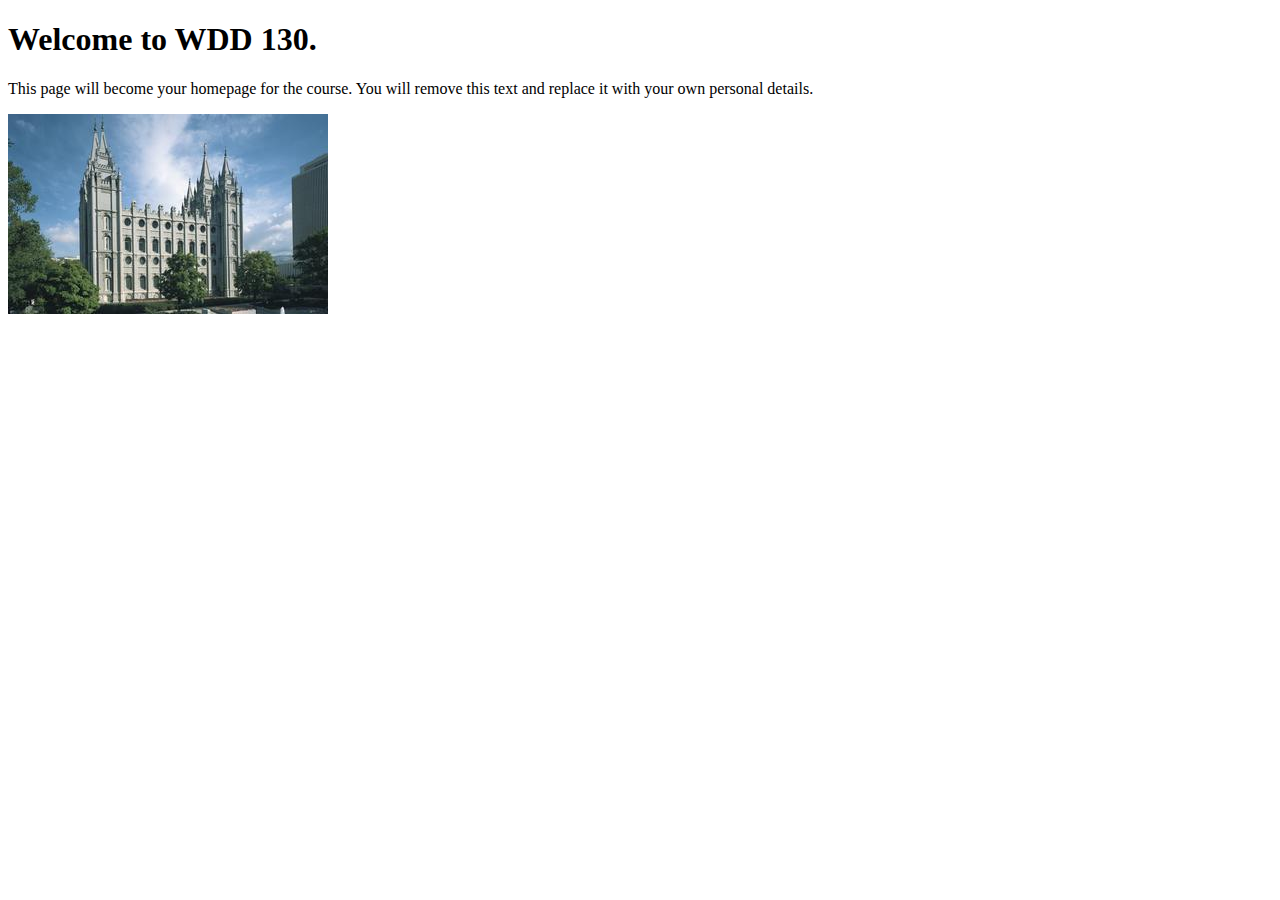
<file: index.html>
<!DOCTYPE html>
<html lang="en">
<head>
    <meta charset="UTF-8">
    <meta name="viewport" content="width=device-width, initial-scale=1.0">
    <title>WDD 130 | Personal Homepage</title>
</head>
<body>
    <h1>Welcome to WDD 130.</h1>
    <p>This page will become your homepage for the course. You will remove this text and replace it with your own personal details.</p>

    <img src="images/salt-lake-temple.jpg" alt="The Salt Lake Temple.">
</body>
</html>
</file>
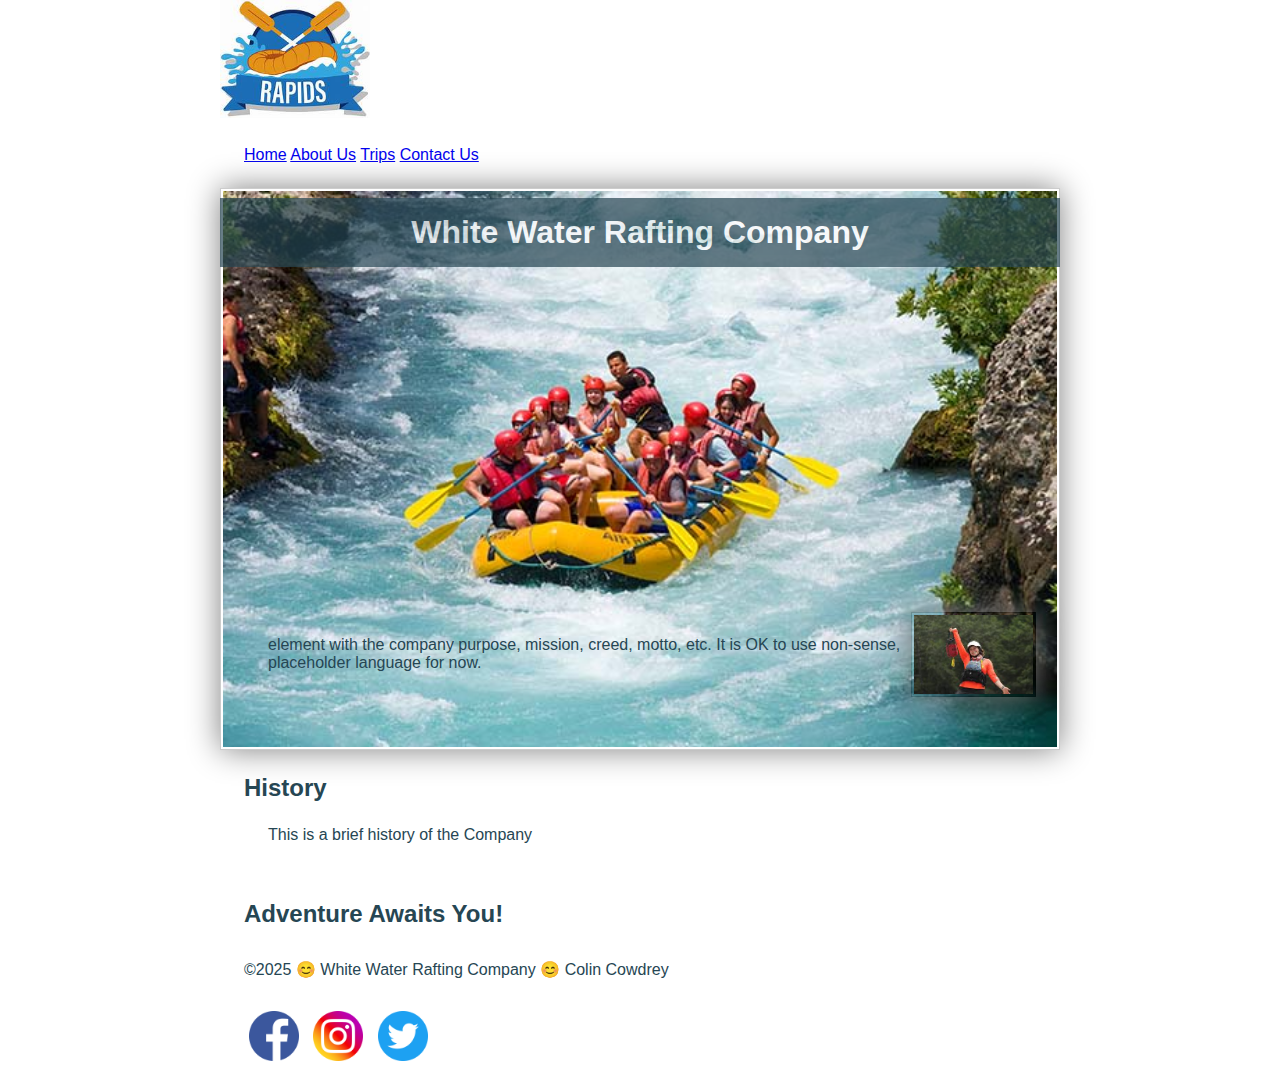
<file: Backup/about.html>
<!DOCTYPE html>
<html lang="en">

<head>
    <meta charset="UTF-8">
    <meta name="viewport" content="width=device-width, initial-scale=1.0">
    <title>About Us and the rafting company name</title>
    <meta name="description" content="The White Water Rafting Company - for the ride of your life">
    <meta name="author" content="Colin Cowdrey">
    <link rel="stylesheet" href="styles/rafting.css"> 
</head>

<body>
    <header>
        <img src="images/z-crossedoars.jpeg" alt="WWR Logo" width="150">
        <nav>
            <a href="index.html">Home</a>
            <a href="about.html">About Us</a>
            <a href="trips.html">Trips</a>
            <a href="contact.html">Contact Us</a>

        </nav>

    </header>
    
    <main>
        <div class="hero">
            <img src="images/hero.jpg" alt="Rafting Heroes">
            <h1>White Water Rafting Company</h1>
            <article>
                <img src="images/happy-rafter.jpg" alt="A Happy Rafter">
                <p>element with the company purpose, mission, creed, motto, etc. It is OK to use non-sense, placeholder language for now.</p>
            </article>
        </div>    
            <section>
                <h2>History</h2>
                <p>This is a brief history of the Company</p>
            </section>
            <section>
                <h2>Adventure Awaits You!</h2>
            </section>
    </main>

    <footer>
        <p>&copy;2025 😊 White Water Rafting Company 😊 Colin Cowdrey</p>

        <nav class="socialmedia">
            <a href="https://facebook.com">
                <img src="images/facebook.png" alt="Facebook">
            </a>
            <a href="https://instagram.com">
                <img src="images/instagram.png" alt="Instagram">
            </a>
            <a href="https://twitter.com">
             <img src="images/twitter.png" alt="Twitter">
            </a>
        </nav>

    </footer>
        
</body>

</html>
</file>
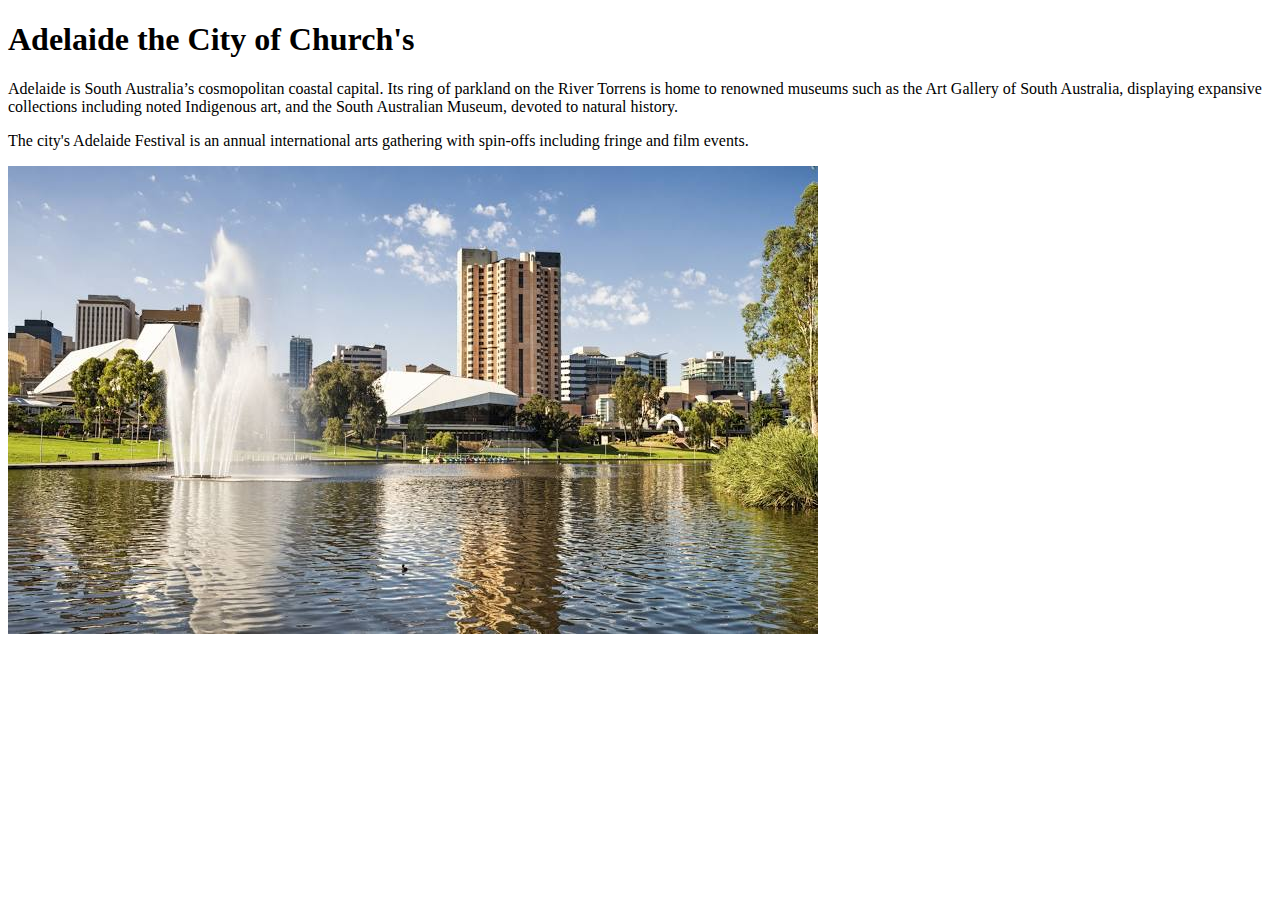
<file: week01/favorite-city.html>
<!DOCTYPE html>
<html lang="en">

<head>
    <meta charset="UTF-8">
    <meta name="viewport" content="width=device-width, initial-scale=1.0">
    <title>My Favorite City</title>
</head>

<body>
    <h1>Adelaide the City of Church's</h1>
    <p>Adelaide is South Australia’s cosmopolitan coastal capital. Its ring of parkland on the River Torrens is home to
        renowned museums such as the Art Gallery of South Australia, displaying expansive collections including noted
        Indigenous art, and the South Australian Museum, devoted to natural history.</p>
    <p>The city's Adelaide Festival is an annual international arts gathering with spin-offs including fringe and film
        events.</p>
    <img src="images/adelaide-image.jpeg" alt="The Festival Theatre on the banks of the Torrens">

</body>

</html>
</file>
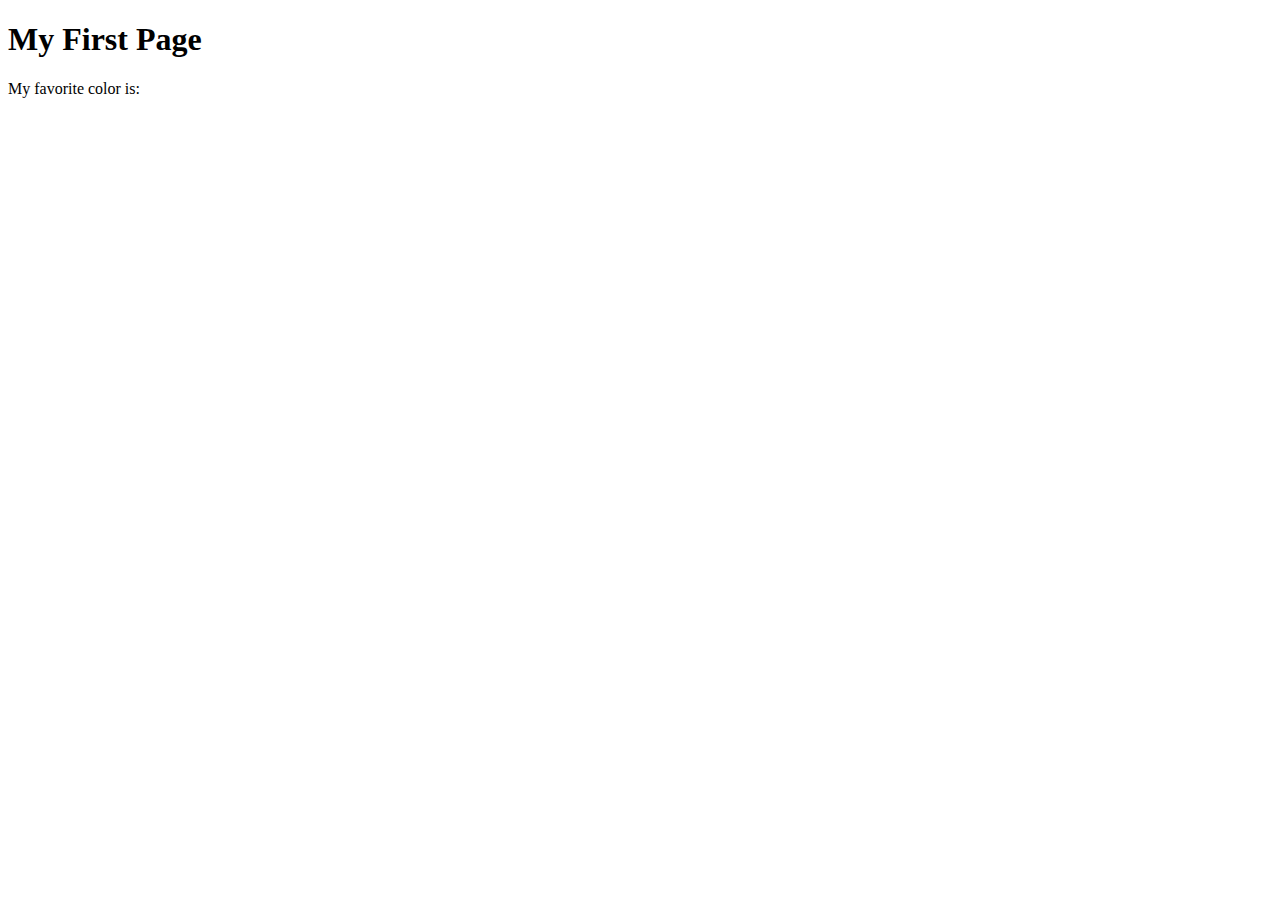
<file: week01/first-page.html>
<!DOCTYPE html>
<html lang="en">
<head>
    <meta charset="UTF-8">
    <meta name="viewport" content="width=device-width, initial-scale=1.0">
    <title>My First Page</title>
</head>
<body>
    <h1>My First Page</h1>
    <p>My favorite color is: </p>
</body>
</html>
</file>
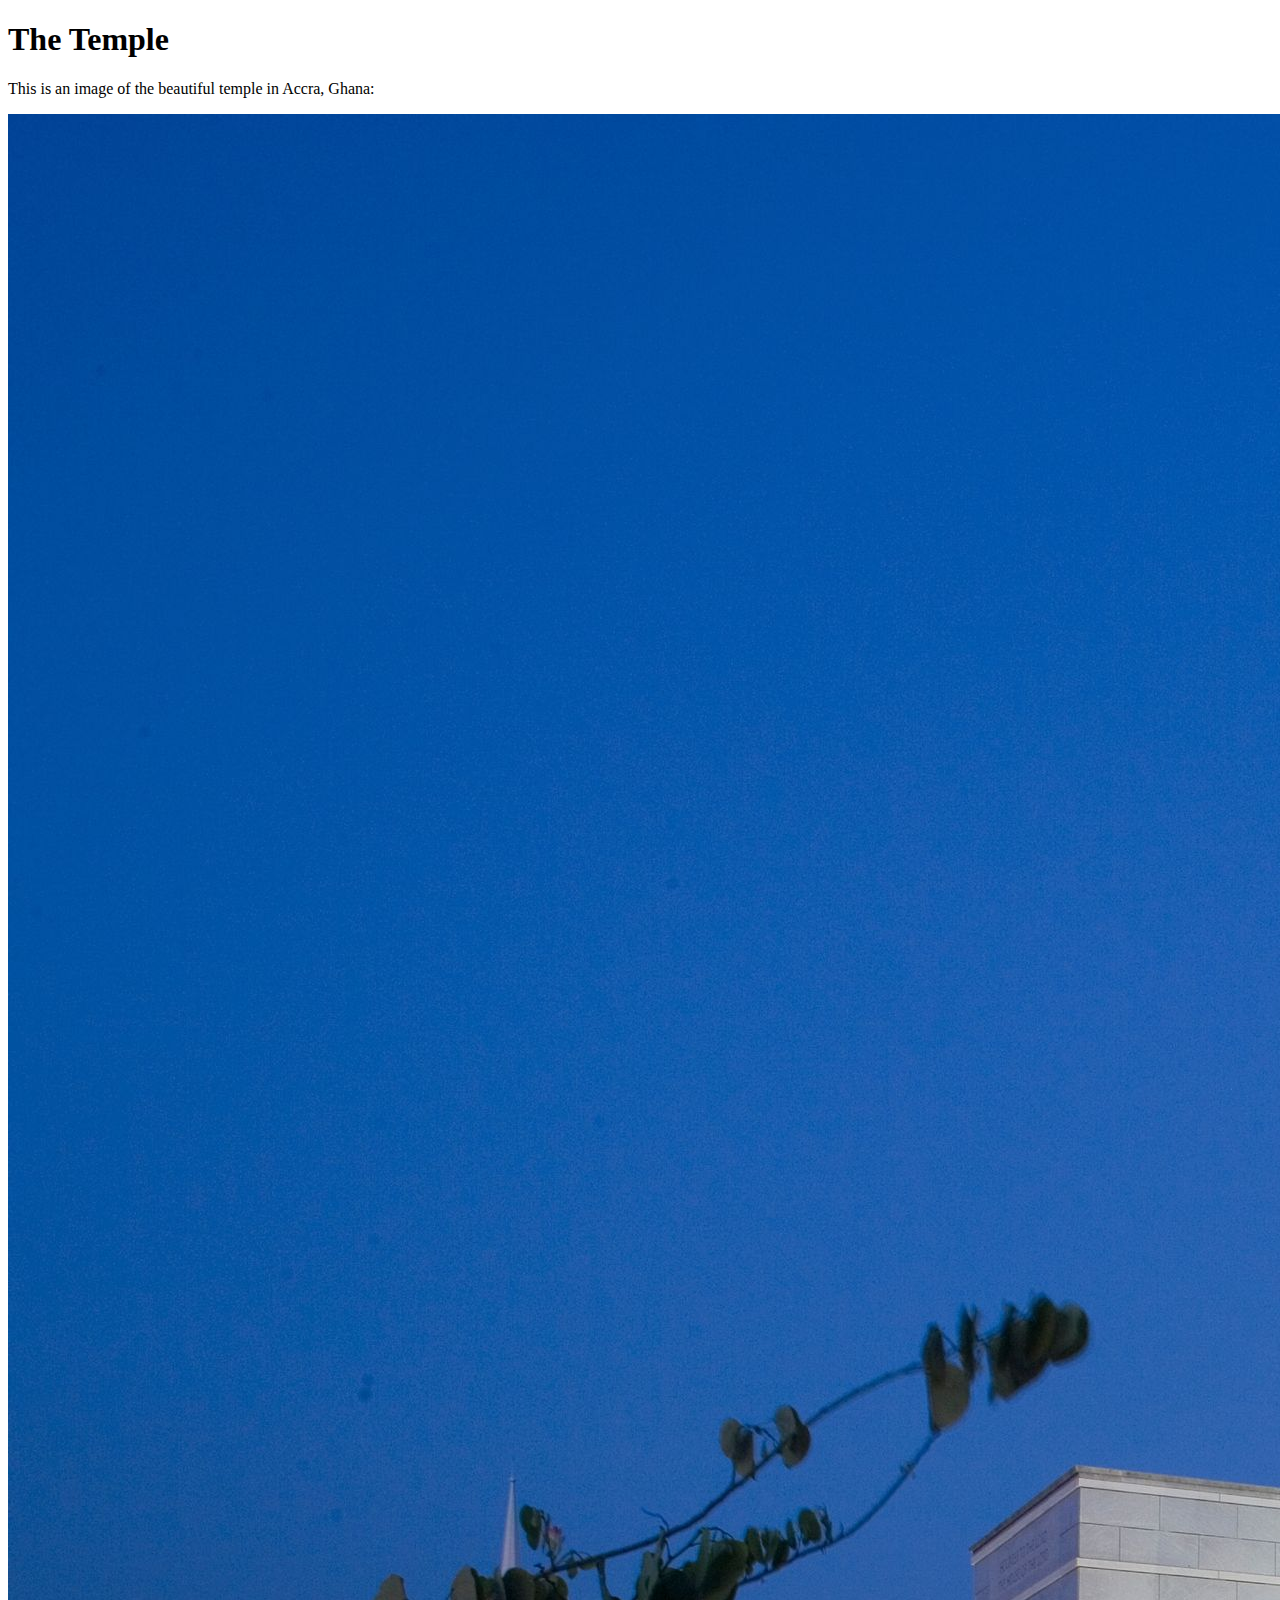
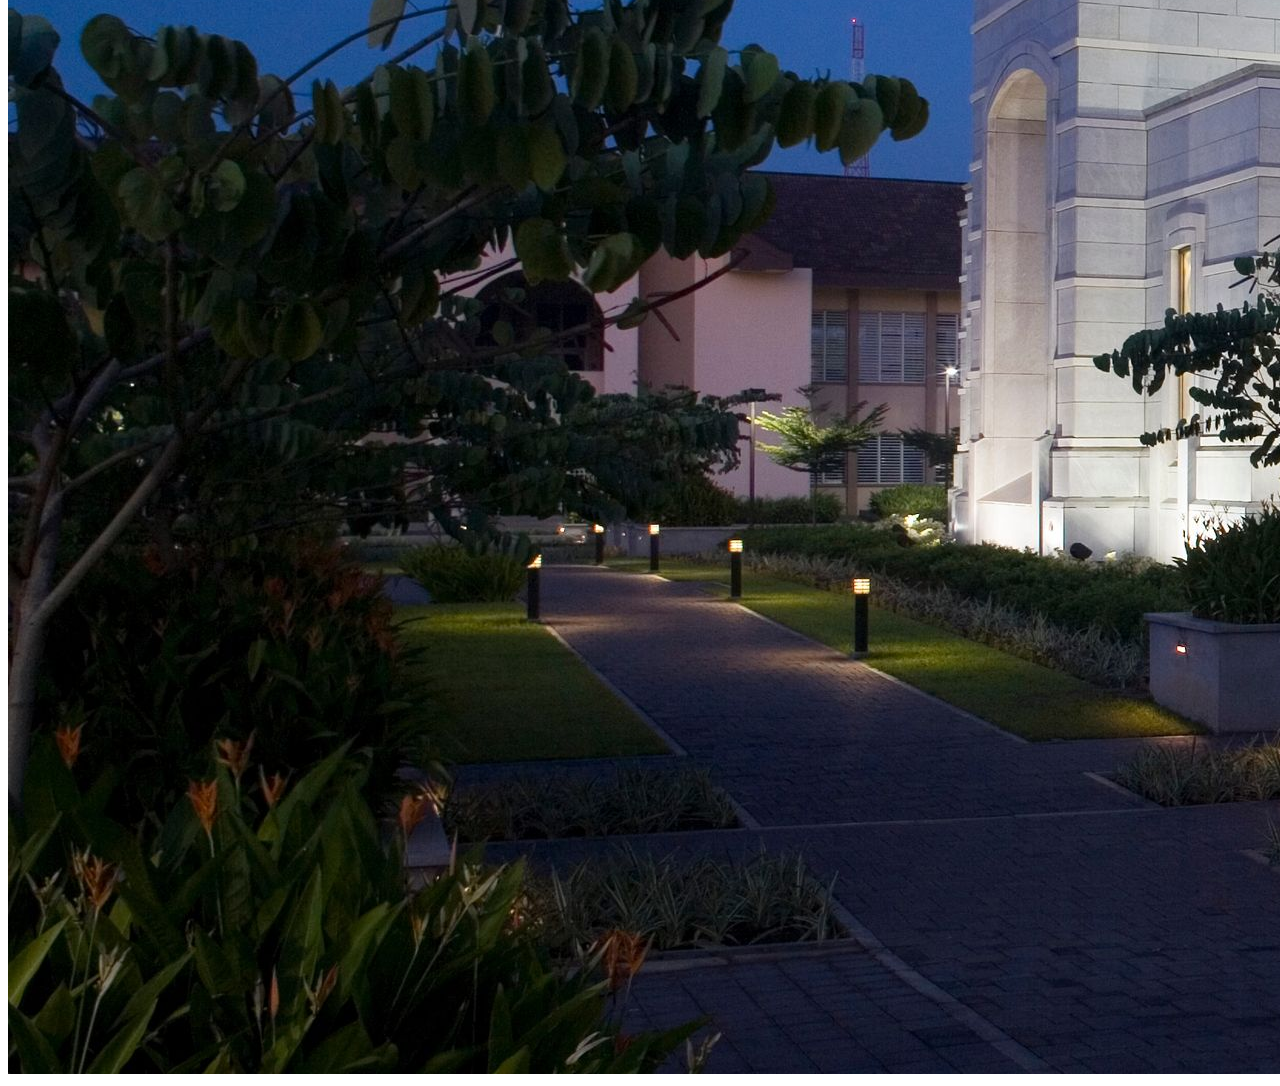
<file: week01/images.html>
<!DOCTYPE html>
<html lang="en">
<head>
    <meta charset="UTF-8">
    <meta name="viewport" content="width=device-width, initial-scale=1.0">
    <title>Temple Image</title>
</head>
<body>
    <h1>The Temple</h1>
    <p>This is an image of the beautiful temple in Accra, Ghana:</p>
    <img src="images/temple-large.jpeg" alt="The Accra Ghana Temple">
    
</body>
</html>
</file>
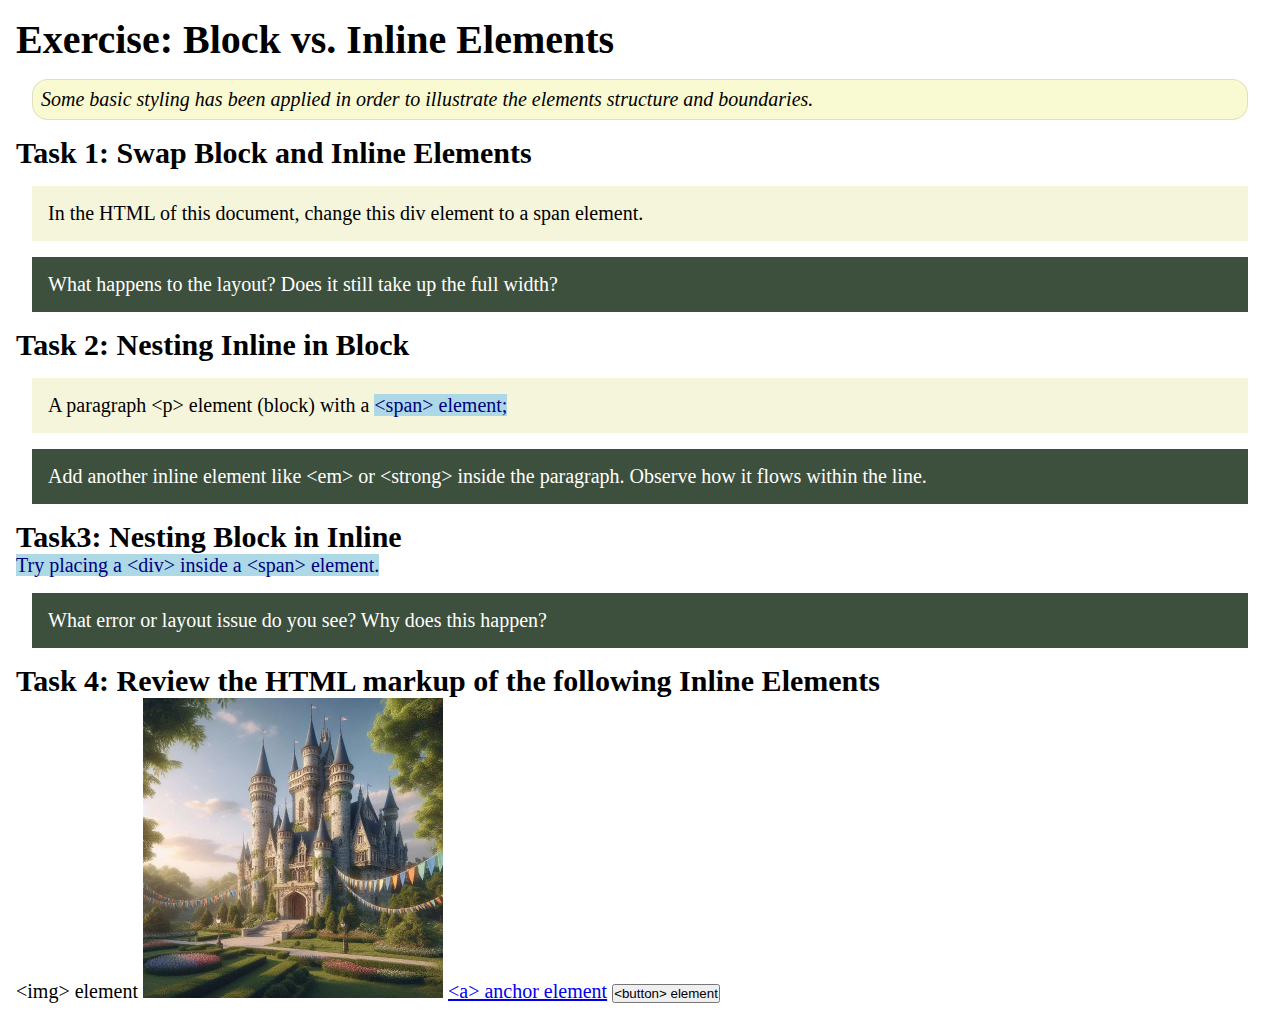
<file: week02/block-vs-inline.html>
<!DOCTYPE html>
<html lang="en">

<head>
    <meta charset="UTF-8">
    <meta name="viewport" content="width=device-width, initial-scale=1.0">
    <title>Exercise: Block vs. Inline Elements</title>
    <link rel="stylesheet" href="styles/block-vs-inline.css">
</head>

<body>
    <main>
        <h1>Exercise: Block vs. Inline Elements</h1>
        <p class="note">Some basic styling has been applied in order to illustrate the elements structure and
            boundaries.</p>

        <h2>Task 1: Swap Block and Inline Elements</h2>
        <div>In the HTML of this document, change this div element to a span element.</div>

        <p class="question">What happens to the layout? Does it still take up the full width?</p>

        <h2>Task 2: Nesting Inline in Block</h2>
        <p>A paragraph &lt;p&gt; element (block) with a <span>&lt;span&gt; element;</span></p>
        <p class="question">Add another inline element like &lt;em&gt; or &lt;strong&gt; inside the paragraph. Observe
            how it flows within the line.</p>

        <h2>Task3: Nesting Block in Inline</h2>
        <span>Try placing a &lt;div&gt; inside a &lt;span&gt; element.</span>
            <p class="question">What error or layout issue do you see? Why does this happen?</p>


            <h2>Task 4: Review the HTML markup of the following Inline Elements</h2>
        &lt;img&gt; element
        <img src="images/castle.webp" alt="placeholder image (images are inline)" width="300" height="300">
        <a href="https://churchofjesuschrist.org">&lt;a&gt; anchor element</a>
        <button type="button">&lt;button&gt; element</button>
    </main>
</body>

</html>
</file>
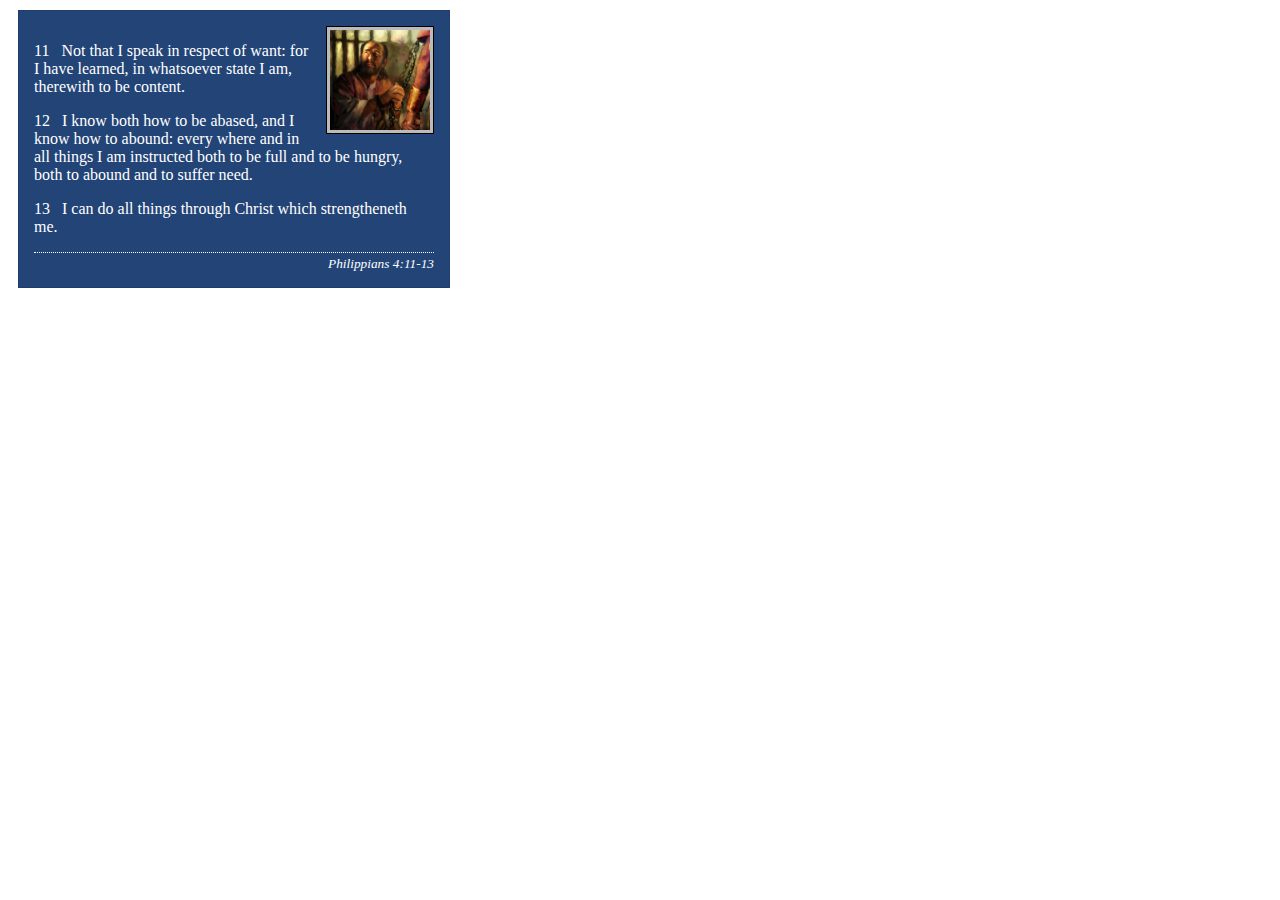
<file: week02/box-model-solution.html>
<!DOCTYPE html>
<html lang="en">
<head>
    <meta charset="UTF-8">
    <meta name="viewport" content="width=device-width, initial-scale=1.0">
    <title>Box Model Activity</title>
    <link rel="stylesheet" href="styles/box-model-solution.css">
</head>
<body>
    <main>
        <div class="callout">
            <img src="images/apostle-paul-imprisoned.webp" alt="Paul the Apostle - Imprisoned in Rome" width="200" height="200">
            <blockquote>
                <p>11 &nbsp; Not that I speak in respect of want: for I have learned, in whatsoever state I am, therewith to be content.</p>
                <p>12 &nbsp; I know both how to be abased, and I know how to abound: every where and in all things I am instructed both to be full and to be hungry, both to abound and to suffer need.</p>
                <p>13 &nbsp; I can do all things through Christ which strengtheneth me.</p>
            </blockquote>
            <cite>Philippians 4:11-13</cite>
        </div>
    </main>
</body>
</html>
</file>
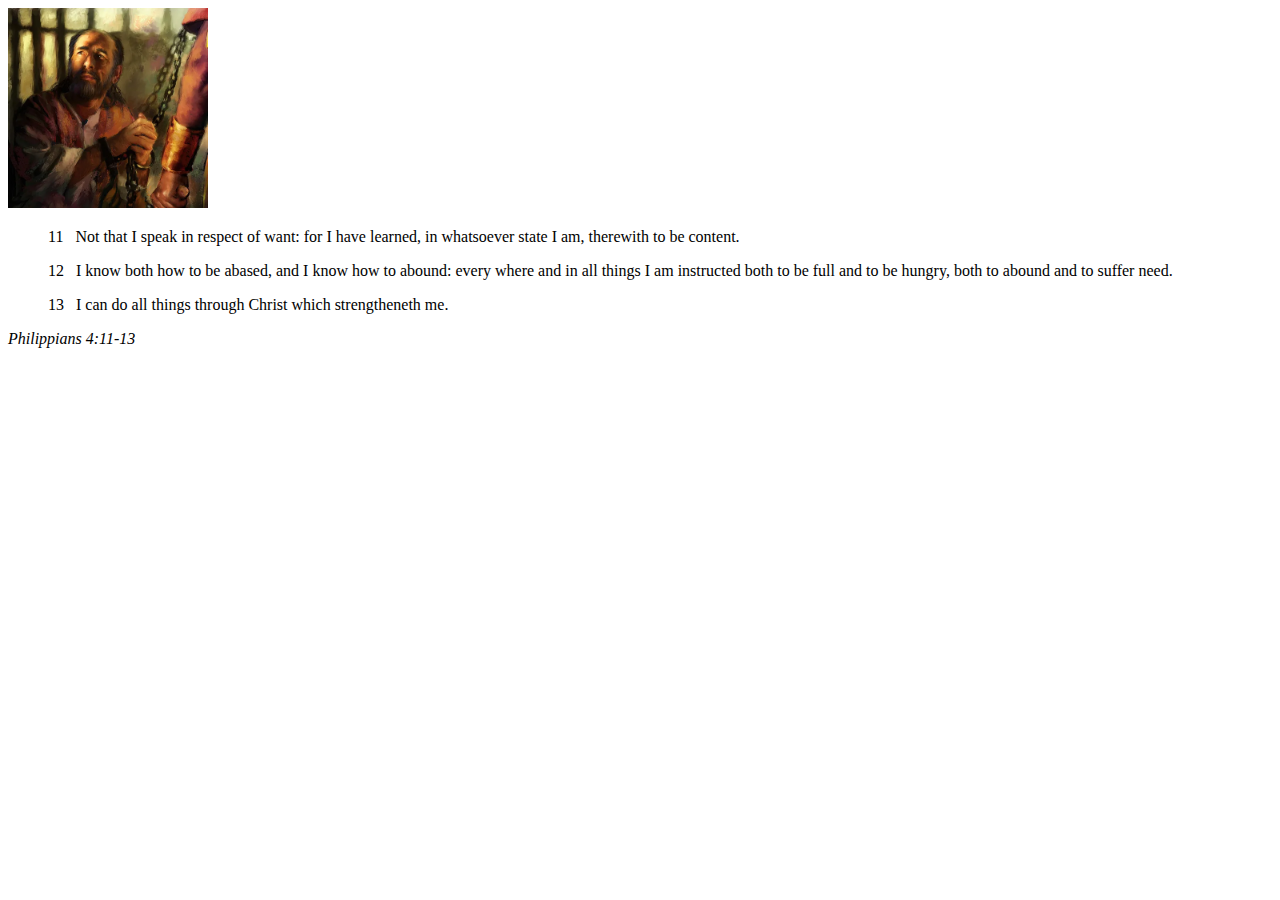
<file: week02/box-model.html>
<!DOCTYPE html>
<html lang="en">
<head>
    <meta charset="UTF-8">
    <meta name="viewport" content="width=device-width, initial-scale=1.0">
    <title>Box Model Activity</title>
</head>
<body>
    <main>
        <div class="callout">
            <img src="images/apostle-paul-imprisoned.webp" alt="Paul the Apostle - Imprisoned in Rome" width="200" height="200">
            <blockquote>
                <p>11 &nbsp; Not that I speak in respect of want: for I have learned, in whatsoever state I am, therewith to be content.</p>
                <p>12 &nbsp; I know both how to be abased, and I know how to abound: every where and in all things I am instructed both to be full and to be hungry, both to abound and to suffer need.</p>
                <p>13 &nbsp; I can do all things through Christ which strengtheneth me.</p>
            </blockquote>
            <cite>Philippians 4:11-13</cite>
        </div>
    </main>
</body>
</html>
</file>
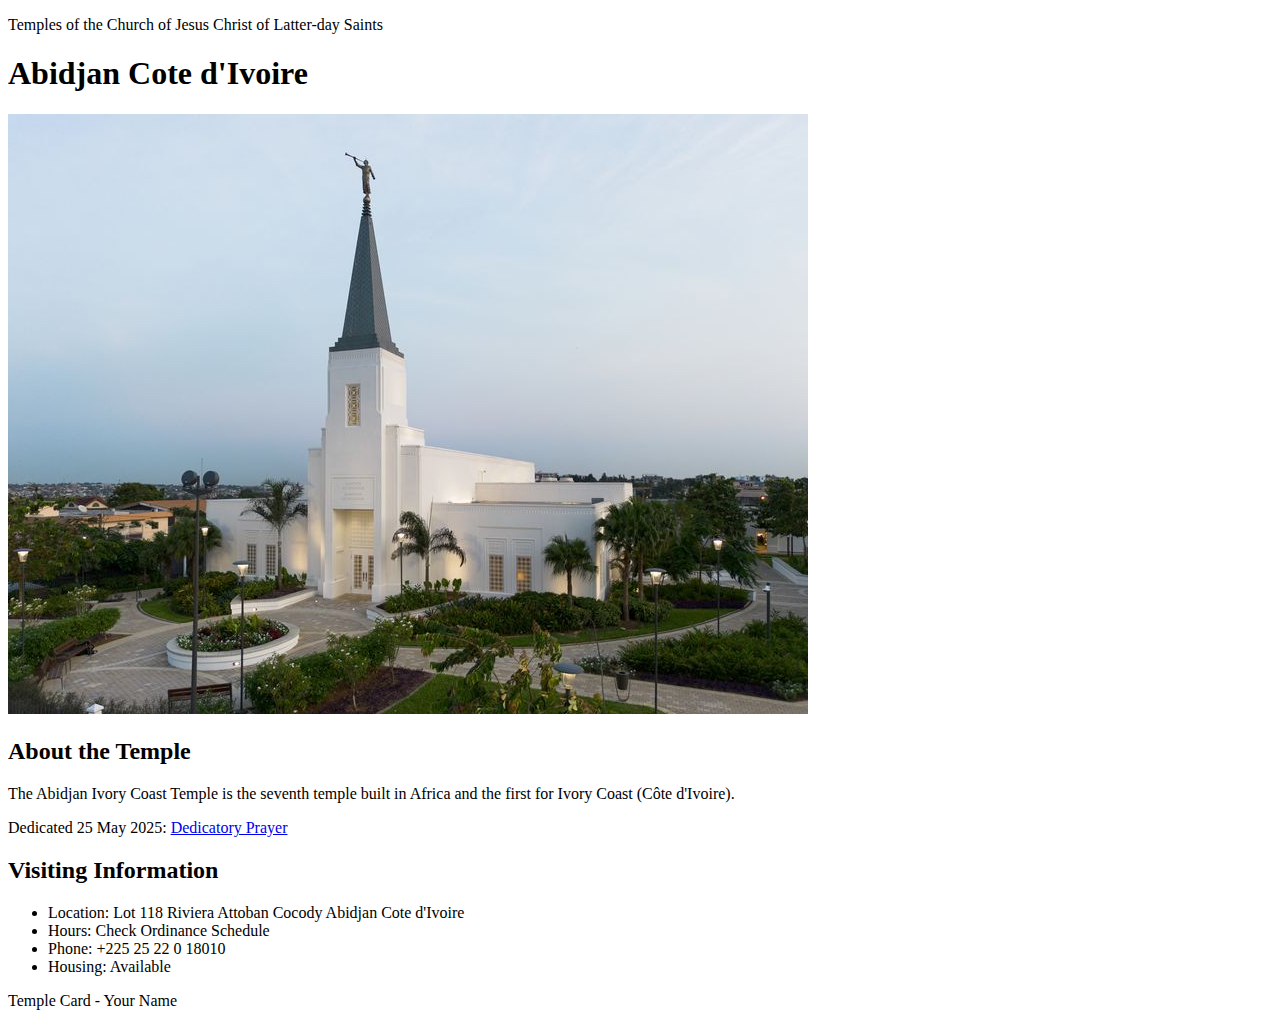
<file: week02/temple.html>
<!DOCTYPE html>
<html lang="en">

<head>
    <meta charset="UTF-8">
    <meta name="viewport" content="width=device-width, initial-scale=1.0">
    <title>Temple Card - Abidjan Cote d'Ivoire</title>
</head>

<body>
    <header>
        <p>Temples of the Church of Jesus Christ of Latter-day Saints</p>
    </header>
    <main>
        <h1>Abidjan Cote d'Ivoire</h1>
        <picture>
            <img src="images/abidjan-ivory-coast.jpeg" alt="Abidjan Cote d'Ivoire Temple">
        </picture>
        <section>
            <h2>About the Temple</h2>
            <p>The Abidjan Ivory Coast Temple is the seventh temple built in Africa and the first for Ivory Coast (Côte
                d'Ivoire).</p>
            <p>Dedicated 25 May 2025: <a
                    href="https://www.churchofjesuschrist.org/temples/dedicatory-prayer/abidjan-ivory-coast-temple/2025-05-25?lang=eng"
                    target="_blank" rel="noopener noreferrer">Dedicatory Prayer</a></p>
        </section>
        <section>
            <h2>Visiting Information</h2>
            <ul>
                <li>Location: Lot 118 Riviera Attoban Cocody Abidjan Cote d'Ivoire</li>
                <li>Hours: Check Ordinance Schedule</li>
                <li>Phone: +225 25 22 0 18010</li>
                <li>Housing: Available</li>
            </ul>
        </section>
    </main>
    <footer>
        <p>Temple Card - Your Name</p>
    </footer>
</body>

</html>
</file>
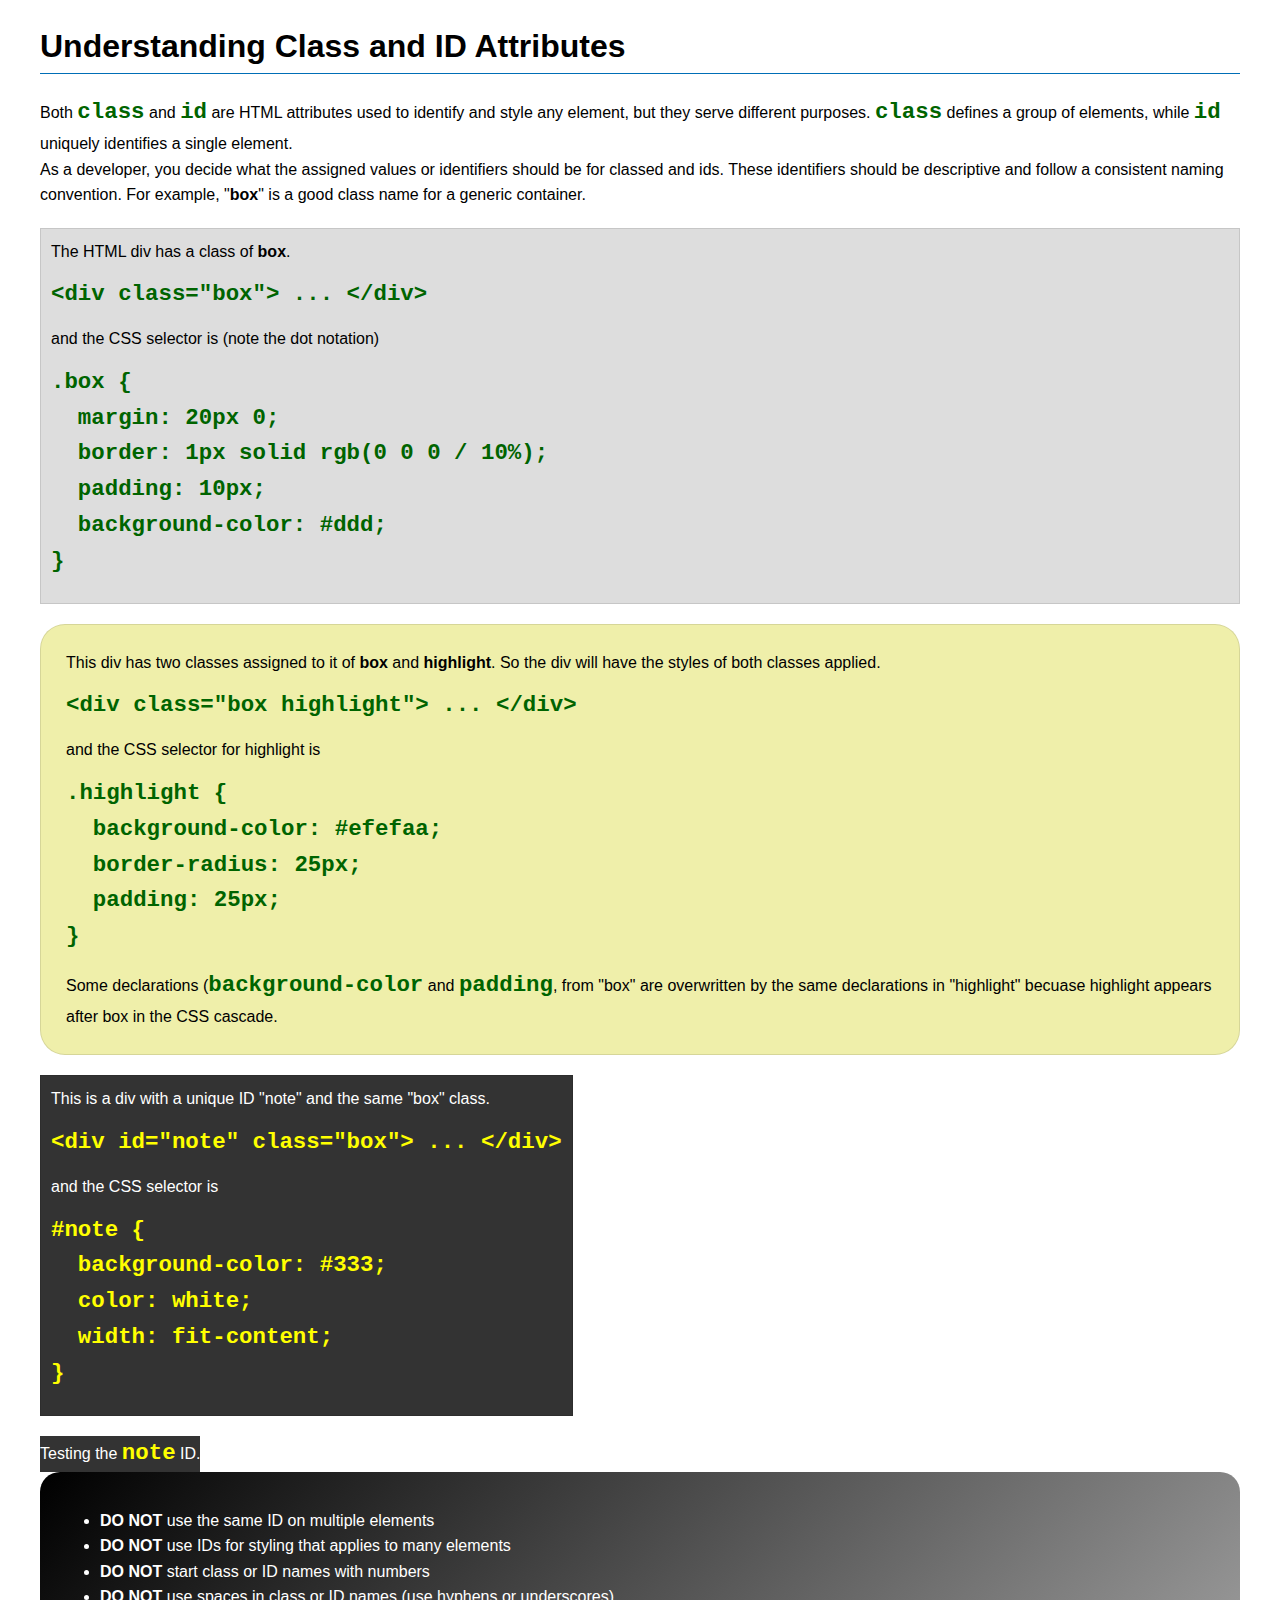
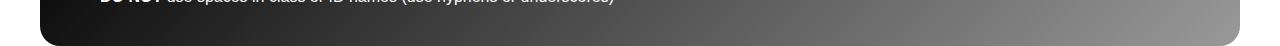
<file: week03/class-and-id.html>
<!DOCTYPE html>
<html lang="en">

<head>
    <meta charset="UTF-8">
    <meta name="viewport" content="width=device-width, initial-scale=1.0">
    <title>Class vs ID Attributes</title>
    <link rel="stylesheet" href="styles/class-and-id.css">
</head>

<body>
    <h1>Understanding Class and ID Attributes</h1>
    <p>Both <code>class</code> and <code>id</code> are HTML attributes used to identify and style any element, but they
        serve different purposes. <code>class</code> defines a group of elements, while <code>id</code> uniquely
        identifies a single element.</p>
    <p>As a developer, you decide what the assigned values or identifiers should be for classed and ids. These
        identifiers should be
        descriptive and follow a consistent naming convention. For example, "<strong>box</strong>" is a good class name
        for a generic container.</p>
    <div class="box">
        <p>The HTML div has a class of <strong>box</strong>.</p>
        <pre><code class="html">&lt;div class="box"&gt; ... &lt;/div&gt;</code></pre>
        and the CSS selector is (note the dot notation)
        <pre><code class="css">.box {
  margin: 20px 0;
  border: 1px solid rgb(0 0 0 / 10%);
  padding: 10px;
  background-color: #ddd; 
}</code></pre>
    </div>

    <div class="box highlight">
        <p>This div has two classes assigned to it of <strong>box</strong> and <strong>highlight</strong>. So the div
            will have the styles of both classes applied.</p>
        <pre><code class="html">&lt;div class="box highlight"&gt; ... &lt;/div&gt;</code></pre>
        and the CSS selector for highlight is
        <pre><code class="css">.highlight {
  background-color: #efefaa;
  border-radius: 25px;
  padding: 25px;
}</code></pre>
<p>Some declarations (<code>background-color</code> and <code>padding</code>, from "box" are overwritten by the same declarations in "highlight" becuase highlight appears after box in the CSS cascade.</p>
    </div>

    <div id="note" class="box">
        <p>This is a div with a unique ID "note" and the same "box" class.</p>
        <pre><code class="html">&lt;div id="note" class="box"&gt; ... &lt;/div&gt;</code></pre>
        and the CSS selector is
        <pre><code class="css">#note {
  background-color: #333;
  color: white;
  width: fit-content;
}</code></pre>
    </div>

    <div id="note">
        <p>Testing the <code>note</code> ID.</p>
    </div>

    <section id="best-practice">
        <ul>
            <li><strong>DO NOT</strong> use the same ID on multiple elements</li>
            <li><strong>DO NOT</strong> use IDs for styling that applies to many elements</li>
            <li><strong>DO NOT</strong> start class or ID names with numbers</li>
            <li><strong>DO NOT</strong> use spaces in class or ID names (use hyphens or underscores)</li>
        </ul>
    </section>




</body>

</html>
</file>
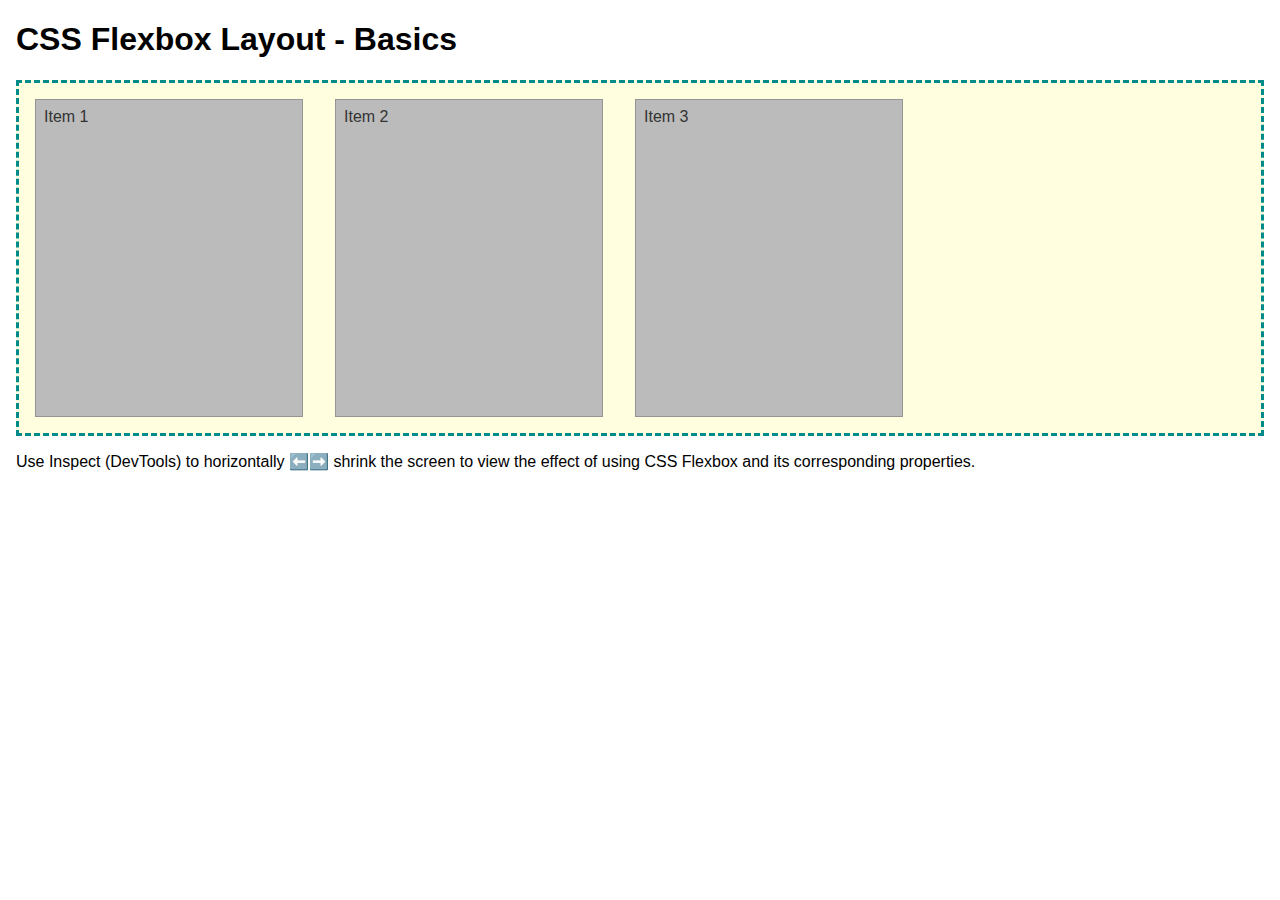
<file: week04/flexbox-layout.html>
<!DOCTYPE html>
<html lang="en">
<head>
    <meta charset="UTF-8">
    <meta name="viewport" content="width=device-width, initial-scale=1.0">
    <title>CSS Flexbox Layout - Basics</title>
    <link rel="stylesheet" href="styles/flexbox.css">
</head>
<body>
    <main>
        <h1>CSS Flexbox Layout - Basics</h1>
        <div class="flex-container">
            <div class="flex-item item1">Item 1</div>
            <div class="flex-item item2">Item 2</div>
            <div class="flex-item item3">Item 3</div>
        </div>
        <p>Use Inspect (DevTools) to horizontally ⬅️➡️ shrink the screen to view the effect of using CSS Flexbox and its corresponding properties.</p>
    </main>
</body>
</html>
</file>
<file: Backup/styles/rafting.css>
* {
  margin: 0;
  padding: 0;
  box-sizing: border-box;
}

:root {
    --primary-colour: #055a05;
    --colour1: #264653;
    --colour2: #e9c46a;
    --heading-font: "Times New Roman","Georgia", serif;
    --body-font: Arial, Helvetica, sans-serif;
    --image-border: 1px solid rgb(0 0 0 / .2);
    --image-box-shadow: 0 0 30px gray;
    --image-height: auto;
}

/* header{
    background-color: var(--primary-colour);
    color: var(--colour2)
} */

body {
    font-family: var(--body-font);
    color: var(--colour1);
}

.grid{
    display: grid;
    align-items: center;
}

header, main, footer {
    width: 840px;
    margin: 0 auto;
}
h1 h2 {
    font-family: var(--heading-font);
    color: var(--primary-colour);
    background-color: var(--colour2) ;
}

nav, p, section, article {
    margin:16px;
    padding: 8px;
}

.socialmedia {
    text-decoration: none;
}

.socialmedia a {
    text-decoration: none;
}

.socialmedia img {
    display: inline-block;
    width: 50px;
    height: auto;
    margin: 0 5px;
}

.hero {
    position: relative
}
.hero img {
    display: block;
    width: 100%;
    height: auto;
    height: var(--image-height);
    border: var(--image-border);
    padding: 2px;
    box-shadow: var(--image-box-shadow);
}

h1 {
    position: absolute;
    top:10px;
    width: 100%;
    padding: 16px;
    text-align: center;
    opacity: 0.7;
    background-color: var(--colour1);
    color: #fff;
}

.hero article{
    position: absolute;
    top: 400px;
} 


.hero article img{
    float: right;
    width: 125px;
}
</file>
<file: week02/styles/block-vs-inline.css>
* {
    margin: 0;
    padding: 0;
}

body {
    font-size: 20px;
    margin: 1rem;
}

p,
div {
    background-color: beige;
    margin: 1rem;
    padding: 1rem;
}

span {
    color: navy;
    background-color: lightblue;
}

code {
    margin: 0;
    padding: 0;
    color: green;
    font-size: 1.2rem;
}

.note {
    font-style: italic;
    background-color: lightgoldenrodyellow;
    border-radius: 1rem;
    border: 1px solid rgb(0 0 0 / 10%);
    margin: 1rem;
    padding: .5rem;
}

.question {
    background-color: #3d503d;
    color: #fff;
}
</file>
<file: week02/styles/box-model-solution.css>
.callout {
    max-width: 400px;
    margin: 10px;
    border: 1px solid rgba(0, 0, 0, .1);
    padding: 15px;
    background-color: #247;
    color: #fff;
}

.callout img {
    float: right;
    margin: 0 0 10px 15px;
    border: 1px solid #000;
    padding: 3px;
    background-color: #bbb;
    width: 100px;
    height: auto;

}

blockquote {
    margin: 0;
}

cite {
    display: block;
    border-top: 1px dotted #fff;
    padding-top: 3px;
    text-align: right;
    font-size: smaller;
}
</file>
<file: week03/styles/class-and-id.css>
body {
    font-family: Arial, sans-serif;
    line-height: 1.6;
    margin: 0;
    padding: 0 40px;
}

h1 {
    border-bottom: 1px solid rgb(0 110 182);
    padding-bottom: 0;
}



p {
    margin: 0;
}

code {
    color: darkgreen;
    font-weight: 700;
    font-size: 1.4rem;
}

/* Class examples - can be reused */

.box {
    margin: 20px 0;
    border: 1px solid rgb(0 0 0 / 10%);
    padding: 10px;
    background-color: #ddd; /* this is shorthand for #dddddd */
}

.highlight {
    background-color: #efefaa;
    border-radius: 25px;
    padding: 25px;
}

/* ID examples - should be unique */

#note {
    background-color: #333;
    color: white;
    width: fit-content;
}

#note code {
    color: yellow;
}

#best-practice {
    background: linear-gradient(135deg, #000 0%, #999 100%);
    color: white;
    border-radius: 20px;
    padding: 20px
}
</file>
<file: week04/styles/flexbox.css>
body {
    font-family: Helvetica, Arial, sans-serif;
    margin: 1rem;
}

.flex-container {
    border: 3px dashed darkcyan;
    background-color: lightyellow;
    display: flex;
    flex-wrap: wrap;
}

.flex-item {
    width: 250px;
    margin: 1rem;
    border: 1px solid rgb(0 0 0 / 20%);
    padding: 0.5rem;
    background-color: #bbb;
    color: #333;
}

.item1 {
    min-height: 100px;
}

.item2 {
    min-height: 200px;
}

.item3 {
    min-height: 300px;
}
</file>
